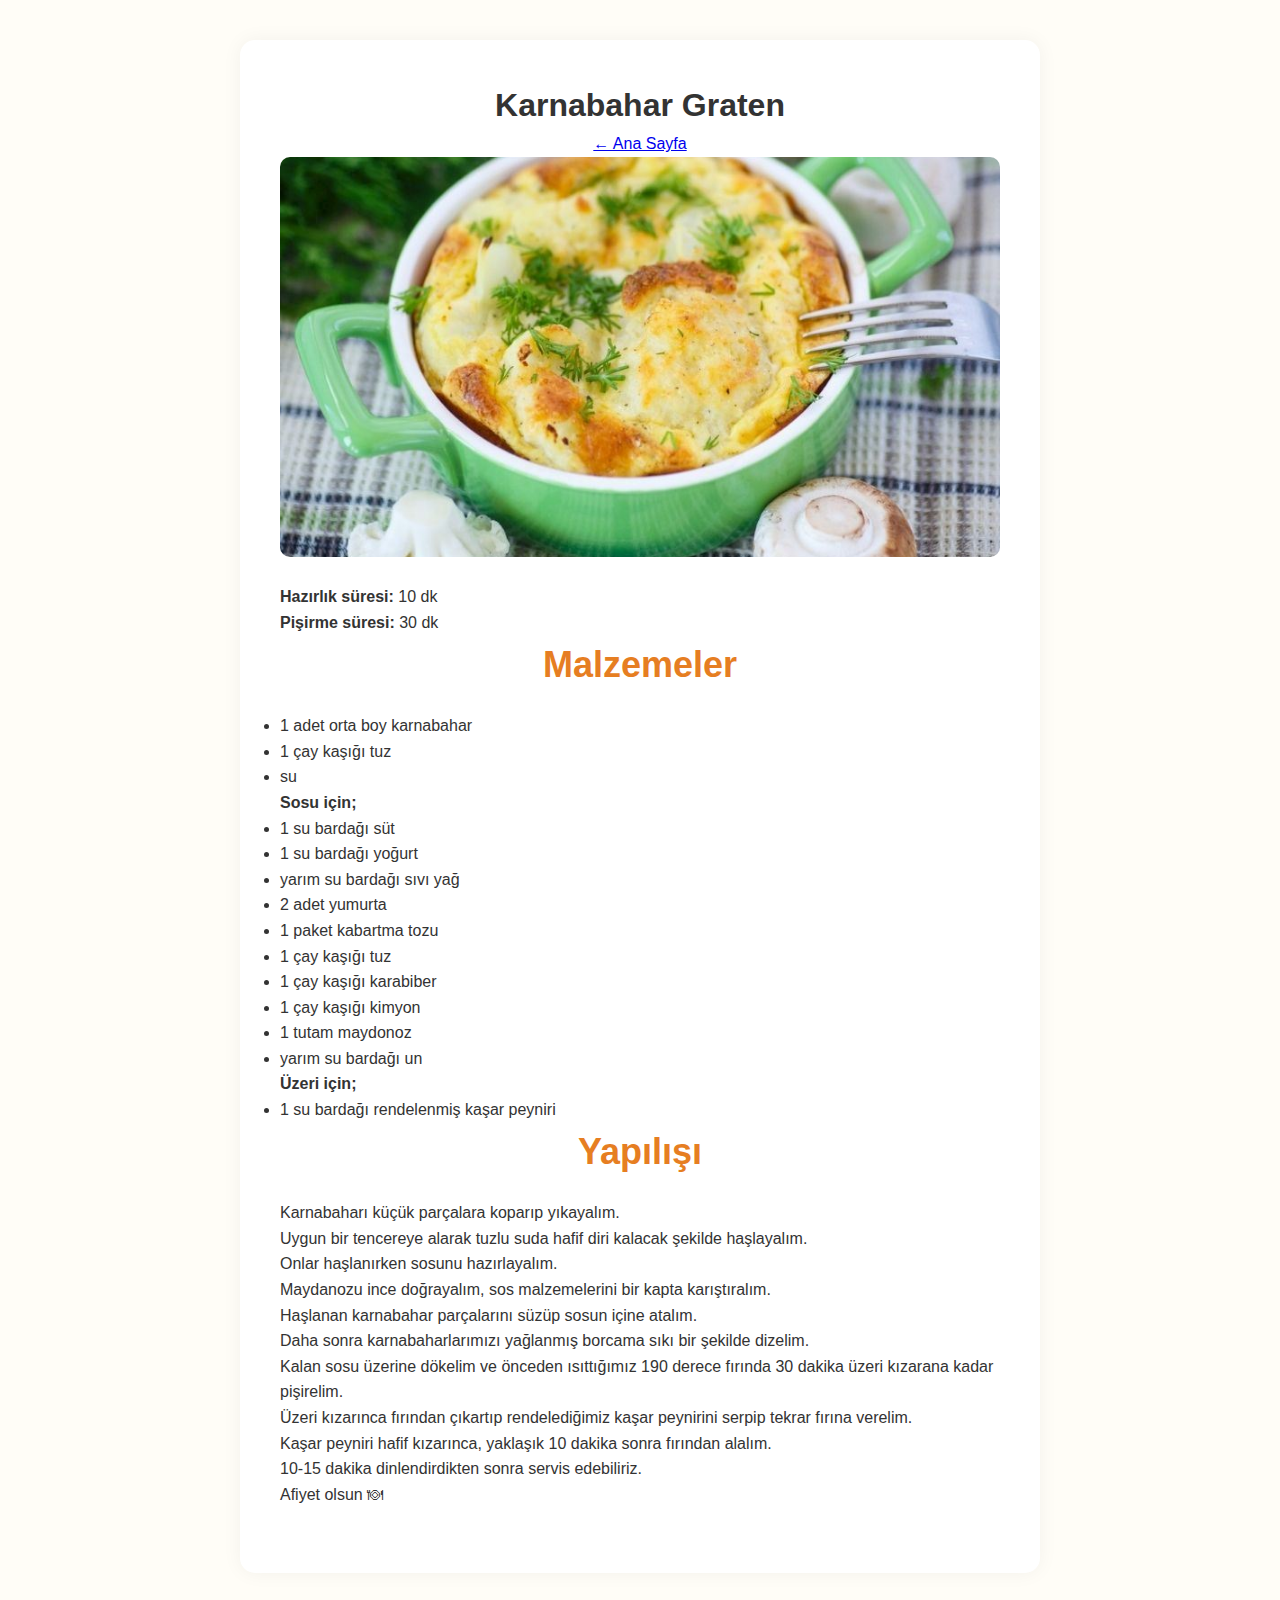
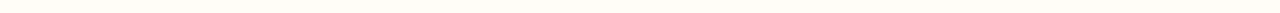
<file: yemekler/karnabahargraten.html>
<!DOCTYPE html>
<html lang="tr">
<head>
  <meta charset="UTF-8">
  <title>Karnabahar Graten Tarifi</title>
  <link rel="stylesheet" href="../style.css">
</head>
<body>

  <div class="tarif-container">
    <div class="tarif-baslik">
      <h1>Karnabahar Graten</h1>
      <a class="geri-don" href="../index.html">← Ana Sayfa</a>
    </div>

    <div class="tarif-icerik">
      <img class="tarif-resim" src="../img/r7.jpg" alt="Karnabahar Graten">

      <div class="tarif-detaylar">
         <p><strong>Hazırlık süresi:</strong> 10 dk </strong></p>
          <p><strong>Pişirme süresi:</strong> 30 dk </strong></p>
        <h2>Malzemeler</h2>
        <ul>
          <li>1 adet orta boy karnabahar</li>
          <li>1 çay kaşığı tuz</li>
          <li>su</li>
         </ul>
<h4> Sosu için;</h4>
    <ul>
        <li> 1 su bardağı süt   </li>
        <li> 1 su bardağı yoğurt</li>
        <li> yarım su bardağı sıvı yağ</li>
        <li> 2 adet yumurta </li>
        <li> 1 paket kabartma tozu</li>
        <li> 1 çay kaşığı tuz</li>
        <li> 1 çay kaşığı karabiber </li>
        <li> 1 çay kaşığı kimyon</li>
        <li> 1 tutam maydonoz</li>
         <li>yarım su bardağı un</li>
 </ul>
<h4> Üzeri için;</h4>
<ul>
    <li> 1 su bardağı rendelenmiş kaşar peyniri</li>
</ul>


        <h2>Yapılışı</h2>
        <p>Karnabaharı küçük parçalara koparıp yıkayalım.<br>
            Uygun bir tencereye alarak tuzlu suda hafif diri kalacak şekilde haşlayalım.<br>
            Onlar haşlanırken sosunu hazırlayalım.<br>
            Maydanozu ince doğrayalım, sos malzemelerini bir kapta karıştıralım.<br>
            Haşlanan karnabahar parçalarını süzüp sosun içine atalım.<br>
            Daha sonra karnabaharlarımızı yağlanmış borcama sıkı bir şekilde dizelim.<br>
            Kalan sosu üzerine dökelim ve önceden ısıttığımız 190 derece fırında 30 dakika üzeri kızarana kadar pişirelim.<br>
            Üzeri kızarınca fırından çıkartıp rendelediğimiz kaşar peynirini serpip tekrar fırına verelim.<br>
            Kaşar peyniri hafif kızarınca, yaklaşık 10 dakika sonra fırından alalım.<br>
            10-15 dakika dinlendirdikten sonra servis edebiliriz.<br>
            Afiyet olsun 🍽<br>
            <br>
        </p>
      </div>
    </div>
  </div>

</body>
</html>
</file>
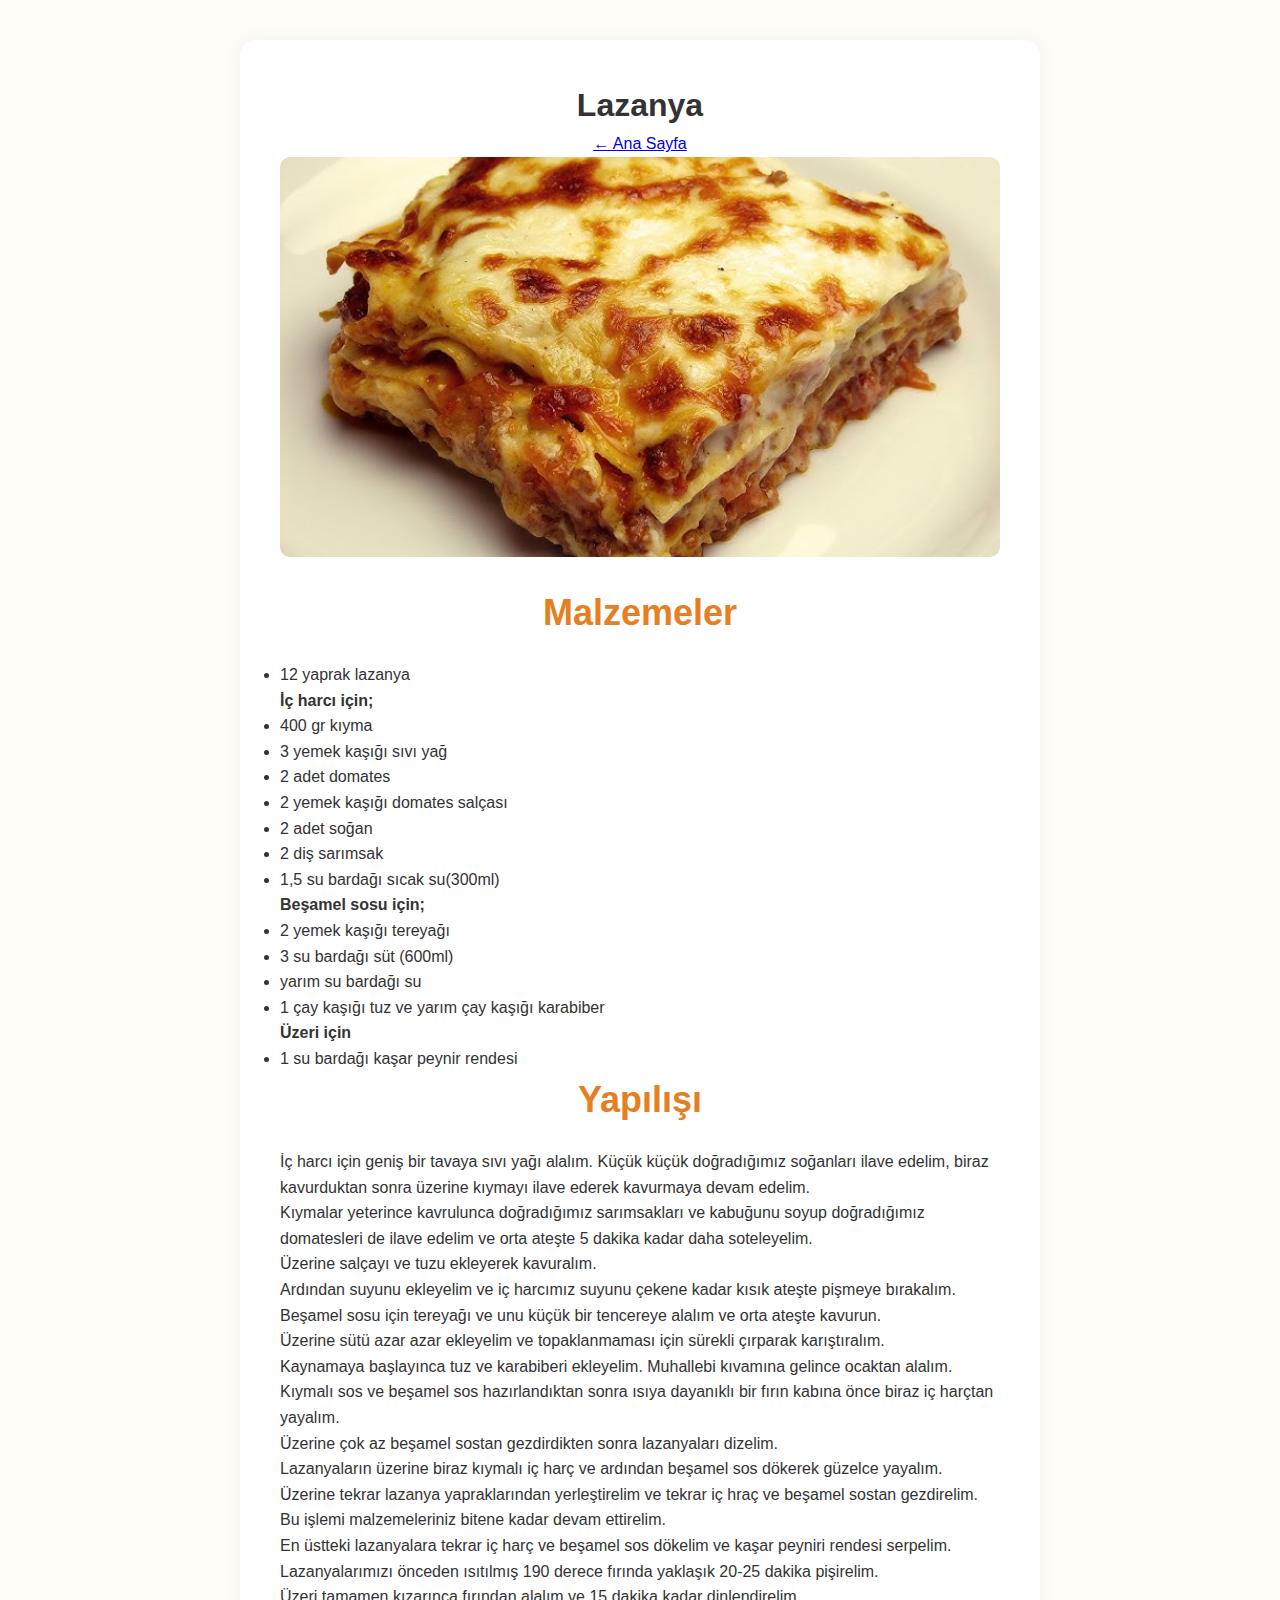
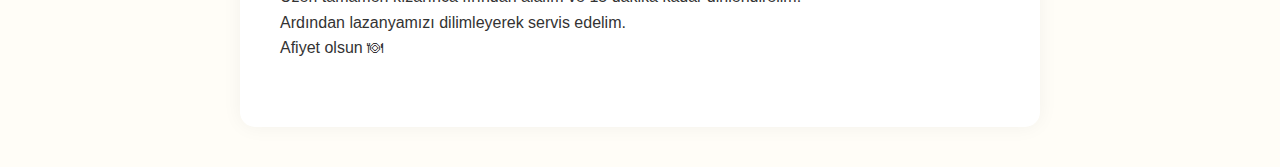
<file: yemekler/lazanya.html>
<!DOCTYPE html>
<html lang="tr">
<head>
  <meta charset="UTF-8">
  <title>Lazanya Tarifi</title>
  <link rel="stylesheet" href="../style.css">
</head>
<body>

  <div class="tarif-container">
    <div class="tarif-baslik">
      <h1>Lazanya</h1>
      <a class="geri-don" href="../index.html">← Ana Sayfa</a>
    </div>

    <div class="tarif-icerik">
      <img class="tarif-resim" src="../img/r6.jpg" alt="Lazanya">

      <div class="tarif-detaylar">
        <h2>Malzemeler</h2>
        <ul>
          <li>12 yaprak lazanya</li> 
        </ul>
          <h4> İç harcı için;</h4>
          <ul>
          <li>400 gr kıyma</li>
          <li> 3 yemek kaşığı sıvı yağ</li>
          <li> 2 adet domates</li>
          <li> 2 yemek kaşığı domates salçası</li>
          <li>2 adet soğan</li>
          <li>2 diş sarımsak</li>
          <li>1,5 su bardağı sıcak su(300ml)</li> </ul>
          <h4>Beşamel sosu için;</h4>
          <ul>
          <li>2 yemek kaşığı tereyağı</li>
          <li>3 su bardağı süt (600ml)</li>
          <li>yarım su bardağı su</li>
          <li> 1 çay kaşığı tuz ve yarım çay kaşığı karabiber</li>
        </ul>
        <h4>Üzeri için</h4>
        <ul> 
          <li>1 su bardağı kaşar peynir rendesi</li>
        </ul>

        <h2>Yapılışı</h2>
        <p>
          İç harcı için geniş bir tavaya sıvı yağı alalım. Küçük küçük doğradığımız soğanları ilave edelim, biraz kavurduktan sonra üzerine kıymayı ilave ederek kavurmaya devam edelim.<br>
          Kıymalar yeterince kavrulunca doğradığımız sarımsakları ve kabuğunu soyup doğradığımız domatesleri de ilave edelim ve orta ateşte 5 dakika kadar daha soteleyelim.<br>
          Üzerine salçayı ve tuzu ekleyerek kavuralım.<br>
          Ardından suyunu ekleyelim ve iç harcımız suyunu çekene kadar kısık ateşte pişmeye bırakalım.<br>
          Beşamel sosu için tereyağı ve unu küçük bir tencereye alalım ve orta ateşte kavurun.<br>
          Üzerine sütü azar azar ekleyelim ve topaklanmaması için sürekli çırparak karıştıralım.<br>
          Kaynamaya başlayınca tuz ve karabiberi ekleyelim. Muhallebi kıvamına gelince ocaktan alalım.<br>
          Kıymalı sos ve beşamel sos hazırlandıktan sonra ısıya dayanıklı bir fırın kabına önce biraz iç harçtan yayalım.<br>
          Üzerine çok az beşamel sostan gezdirdikten sonra lazanyaları dizelim.<br>
          Lazanyaların üzerine biraz kıymalı iç harç ve ardından beşamel sos dökerek güzelce yayalım.<br>
          Üzerine tekrar lazanya yapraklarından yerleştirelim ve tekrar iç hraç ve beşamel sostan gezdirelim. Bu işlemi malzemeleriniz bitene kadar devam ettirelim.<br>
          En üstteki lazanyalara tekrar iç harç ve beşamel sos dökelim ve kaşar peyniri rendesi serpelim.<br>
          Lazanyalarımızı önceden ısıtılmış 190 derece fırında yaklaşık 20-25 dakika pişirelim.<br>
          Üzeri tamamen kızarınca fırından alalım ve 15 dakika kadar dinlendirelim.<br>
          Ardından lazanyamızı dilimleyerek servis edelim. <br>
          Afiyet olsun 🍽 <br>
          <br>

        </p>
      </div>
    </div>
  </div>

</body>
</html>
</file>
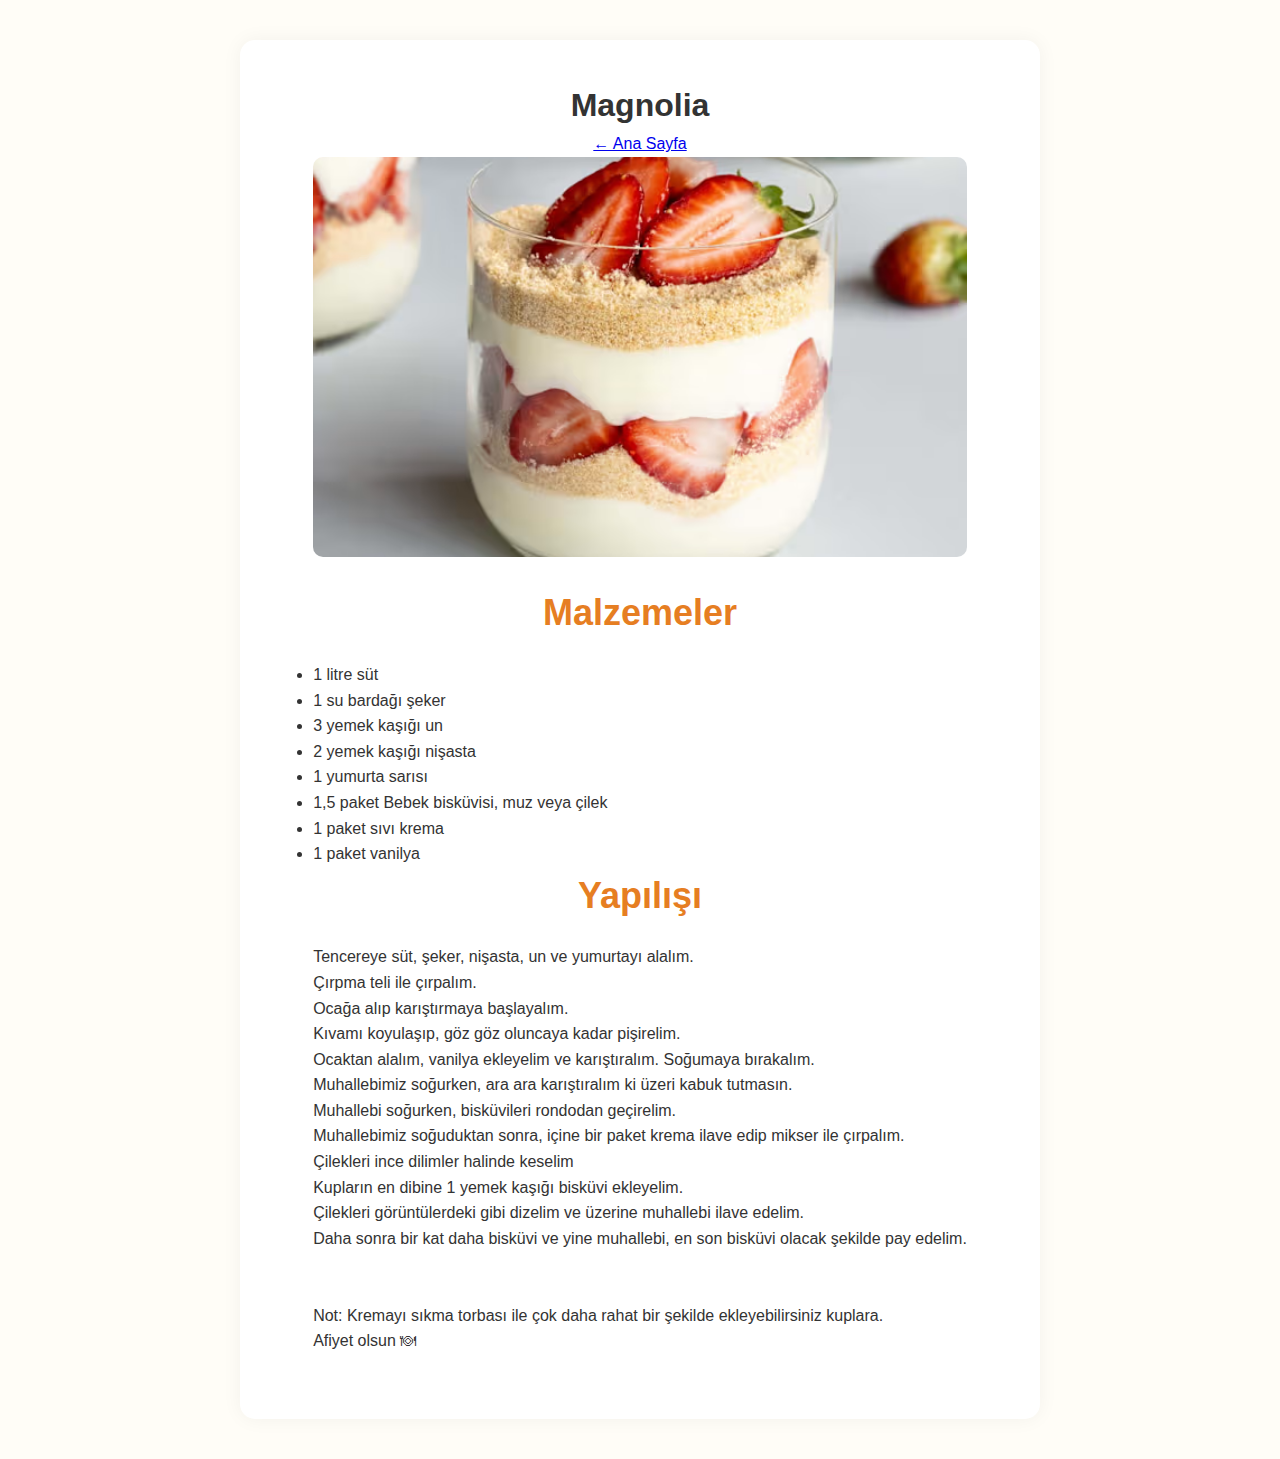
<file: yemekler/magnolia.html>
<!DOCTYPE html>
<html lang="tr">
<head>
  <meta charset="UTF-8">
  <title>Magnolia Tarifi</title>
  <link rel="stylesheet" href="../style.css">
</head>
<body>

  <div class="tarif-container">
    <div class="tarif-baslik">
      <h1>Magnolia</h1>
      <a class="geri-don" href="../index.html">← Ana Sayfa</a>
    </div>

    <div class="tarif-icerik">
      <img class="tarif-resim" src="../img/r1.jpg.avif" alt="Magnolia">
      <div class="tarif-detaylar">
        <h2>Malzemeler</h2>
        <ul>
          <li>1 litre süt</li>
          <li>1 su bardağı şeker</li>
          <li>3 yemek kaşığı un</li>
          <li>2 yemek kaşığı nişasta</li>
          <li>1 yumurta sarısı</li>
          <li> 1,5 paket Bebek bisküvisi, muz veya çilek</li>
          <li>1 paket sıvı krema</li>
          <li>1 paket vanilya</li>
        </ul>
        <h2>Yapılışı</h2>
        <p> Tencereye süt, şeker, nişasta, un ve yumurtayı alalım.<br>
            Çırpma teli ile çırpalım.<br>
            Ocağa alıp karıştırmaya başlayalım.<br>
            Kıvamı koyulaşıp, göz göz oluncaya kadar pişirelim.<br>
            Ocaktan alalım, vanilya ekleyelim ve karıştıralım. Soğumaya bırakalım.<br>
            Muhallebimiz soğurken, ara ara karıştıralım ki üzeri kabuk tutmasın.<br>
            Muhallebi soğurken, bisküvileri rondodan geçirelim.<br>
            Muhallebimiz soğuduktan sonra, içine bir paket krema ilave edip mikser ile çırpalım.<br>
            Çilekleri ince dilimler halinde keselim<br>
            Kupların en dibine 1 yemek kaşığı bisküvi ekleyelim.<br>
            Çilekleri görüntülerdeki gibi dizelim ve üzerine muhallebi ilave edelim.<br>
            Daha sonra bir kat daha bisküvi ve yine muhallebi, en son bisküvi olacak şekilde pay edelim.<br>
            <br>
            <br>
            Not: Kremayı sıkma torbası ile çok daha rahat bir şekilde ekleyebilirsiniz kuplara.<br>
              Afiyet olsun 🍽<br>
            <br>
        

        </p>
      </div>
    </div>
  </div>

</body>
</html>
</file>
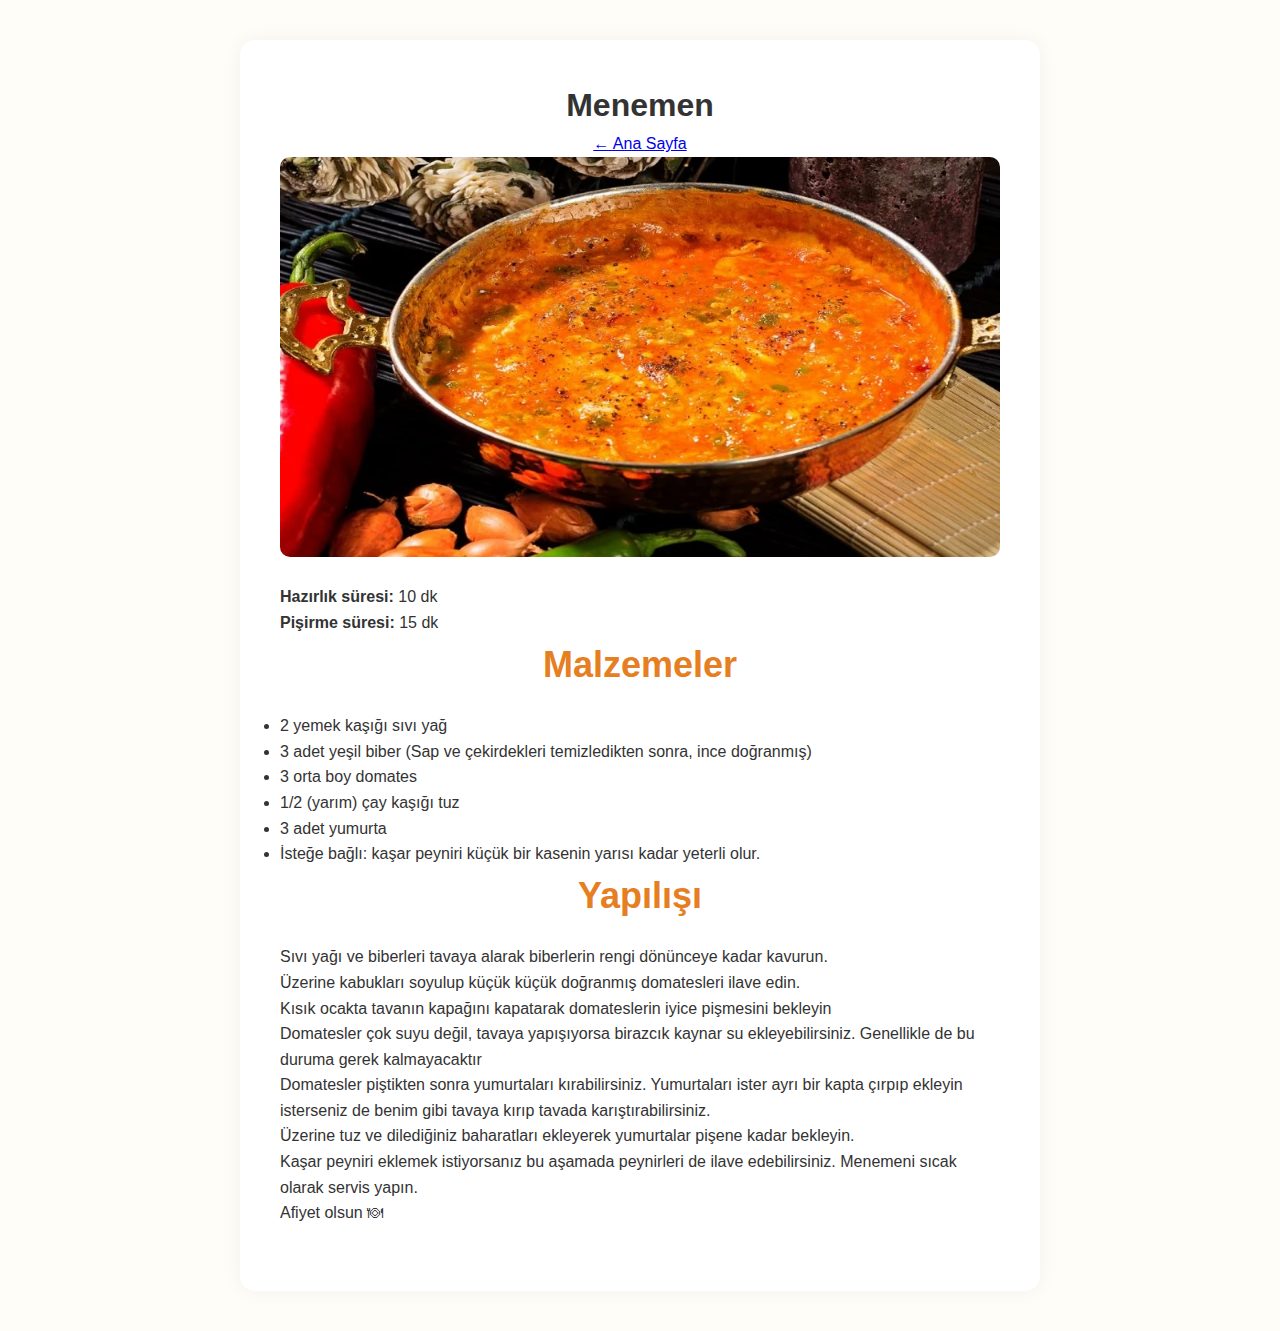
<file: yemekler/menemen.html>
<!DOCTYPE html>
<html lang="tr">
<head>
  <meta charset="UTF-8">
  <title>Menemen Tarifi</title>
  <link rel="stylesheet" href="../style.css">
</head>
<body>

  <div class="tarif-container">
    <div class="tarif-baslik">
      <h1>Menemen</h1>
      <a class="geri-don" href="../index.html">← Ana Sayfa</a>
    </div>

    <div class="tarif-icerik">
      <img class="tarif-resim" src="../img/rmelemn.webp" alt="Menemen">
      <div class="tarif-detaylar">
         <p><strong>Hazırlık süresi:</strong> 10 dk </strong></p>
          <p><strong>Pişirme süresi:</strong> 15 dk </strong></p>
        <h2>Malzemeler</h2>
        <ul>
          <li>2 yemek kaşığı sıvı yağ</li>
          <li>3 adet yeşil biber (Sap ve çekirdekleri temizledikten sonra, ince doğranmış)</li>
          <li>3 orta boy domates</li>
          <li>1/2 (yarım) çay kaşığı tuz</li>
          <li>3 adet yumurta</li>
          <li>İsteğe bağlı: kaşar peyniri küçük bir kasenin yarısı kadar yeterli olur.</li>
        </ul>
        <h2>Yapılışı</h2>
        <p>Sıvı yağı ve biberleri tavaya alarak biberlerin rengi dönünceye kadar kavurun.<br>
            Üzerine kabukları soyulup küçük küçük doğranmış domatesleri ilave edin.<br>
            Kısık ocakta tavanın kapağını kapatarak domateslerin iyice pişmesini bekleyin<br>
            Domatesler çok suyu değil, tavaya yapışıyorsa birazcık kaynar su ekleyebilirsiniz. Genellikle de bu duruma gerek kalmayacaktır<br>
            Domatesler piştikten sonra yumurtaları kırabilirsiniz. Yumurtaları ister ayrı bir kapta çırpıp ekleyin isterseniz de benim gibi tavaya kırıp tavada karıştırabilirsiniz.<br>
            Üzerine tuz ve dilediğiniz baharatları ekleyerek yumurtalar pişene kadar bekleyin.<br>
            Kaşar peyniri eklemek istiyorsanız bu aşamada peynirleri de ilave edebilirsiniz. Menemeni sıcak olarak servis yapın.<br>
            Afiyet olsun 🍽 <br>
          <br>

        </p>
      </div>
    </div>
  </div>

</body>
</html>
</file>
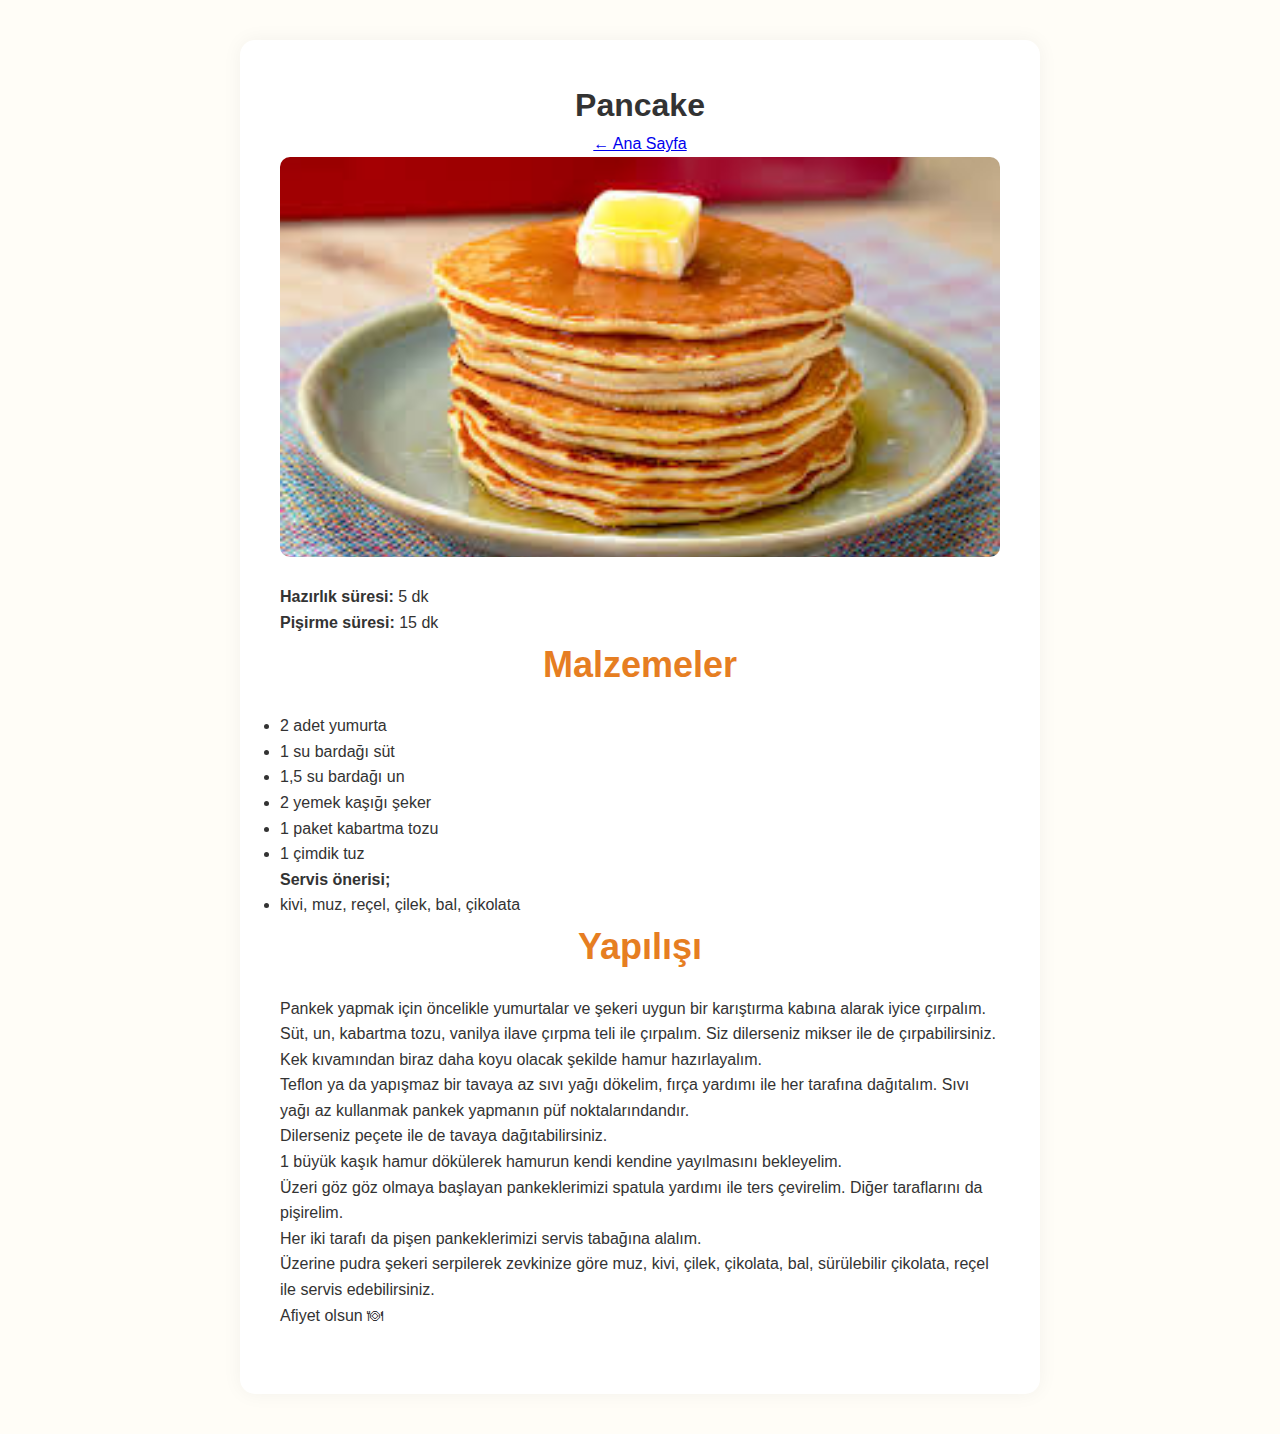
<file: yemekler/pancake.html>
<!DOCTYPE html>
<html lang="tr">
<head>
  <meta charset="UTF-8">
  <title>Pancake Tarifi</title>
  <link rel="stylesheet" href="../style.css">
</head>
<body>

  <div class="tarif-container">
    <div class="tarif-baslik">
      <h1>Pancake</h1>
      <a class="geri-don" href="../index.html">← Ana Sayfa</a>
    </div>

    <div class="tarif-icerik">
      <img class="tarif-resim" src="../img/r10.jpg" alt="Pancake">
      <div class="tarif-detaylar">
         <p><strong>Hazırlık süresi:</strong> 5 dk </strong></p>
          <p><strong>Pişirme süresi:</strong> 15 dk </strong></p>
        <h2>Malzemeler</h2>
        <ul>
          <li>2 adet yumurta</li>
          <li>1 su bardağı süt</li>
          <li>1,5 su bardağı un</li>
          <li>2 yemek kaşığı şeker</li>
          <li>1 paket kabartma tozu</li>
          <li>1 çimdik tuz</li>
        </ul>
        <h4> Servis önerisi;</h4>
        <ul>
            <li> kivi, muz, reçel, çilek, bal, çikolata</li>
        </ul>
        <h2>Yapılışı</h2>
        <p>Pankek yapmak için öncelikle yumurtalar ve şekeri uygun bir karıştırma kabına alarak iyice çırpalım.<br>
            Süt, un, kabartma tozu, vanilya ilave çırpma teli ile çırpalım. Siz dilerseniz mikser ile de çırpabilirsiniz. Kek kıvamından biraz daha koyu olacak şekilde hamur hazırlayalım.<br>
            Teflon ya da yapışmaz bir tavaya az sıvı yağı dökelim, fırça yardımı ile her tarafına dağıtalım. Sıvı yağı az kullanmak pankek yapmanın püf noktalarındandır.<br>
             Dilerseniz peçete ile de tavaya dağıtabilirsiniz.<br>
             1 büyük kaşık hamur dökülerek hamurun kendi kendine yayılmasını bekleyelim.<br>
             Üzeri göz göz olmaya başlayan pankeklerimizi spatula yardımı ile ters çevirelim. Diğer taraflarını da pişirelim.<br>
             Her iki tarafı da pişen pankeklerimizi servis tabağına alalım.<br>
             Üzerine  pudra şekeri serpilerek zevkinize göre muz, kivi, çilek, çikolata, bal, sürülebilir çikolata, reçel ile servis edebilirsiniz.<br>
             Afiyet olsun 🍽<br>
            <br>

            
        </p>
      </div>
    </div>
  </div>

</body>
</html>
</file>
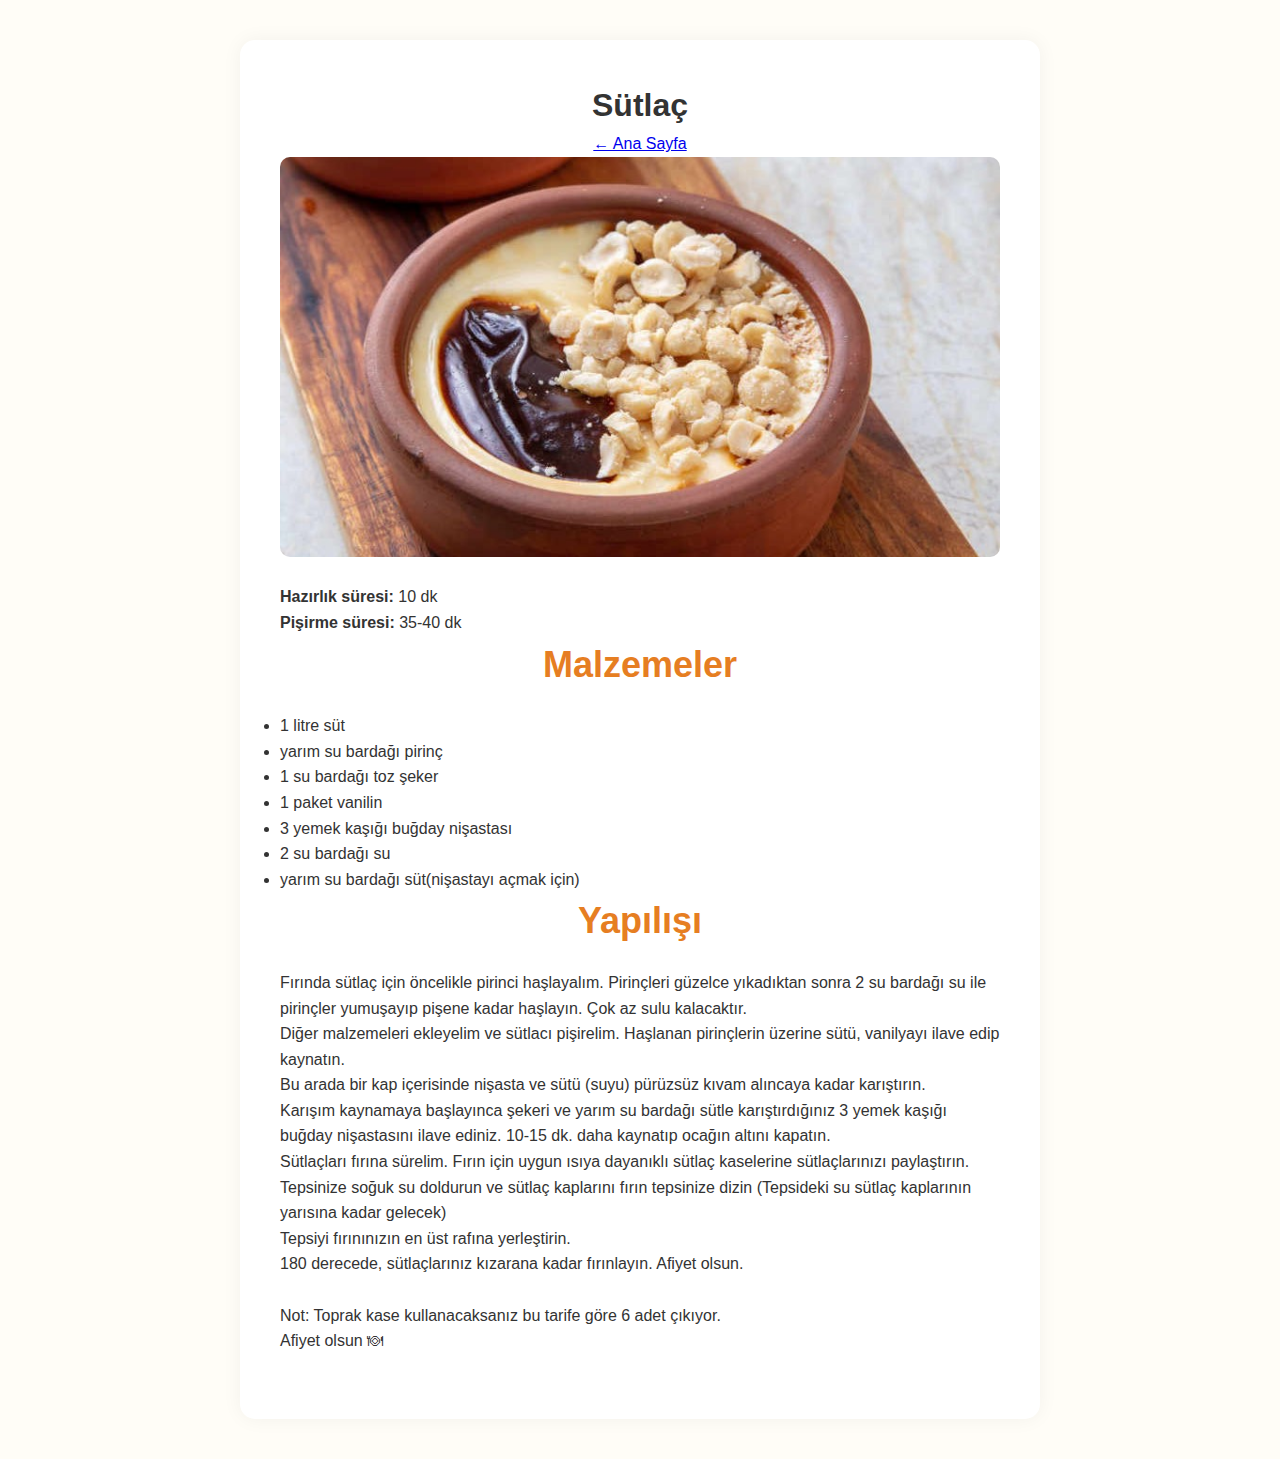
<file: yemekler/sütlac.html>
<!DOCTYPE html>
<html lang="tr">
<head>
  <meta charset="UTF-8">
  <title>Sütlaç Tarifi</title>
  <link rel="stylesheet" href="../style.css">
</head>
<body>

  <div class="tarif-container">
    <div class="tarif-baslik">
      <h1>Sütlaç</h1>
      <a class="geri-don" href="../index.html">← Ana Sayfa</a>
    </div>

    <div class="tarif-icerik">
      <img class="tarif-resim" src="../img/firinsütlaç.jpg" alt="Sütlaç">
      <div class="tarif-detaylar">
         <p><strong>Hazırlık süresi:</strong> 10 dk </strong></p>
          <p><strong>Pişirme süresi:</strong> 35-40 dk </strong></p>
        <h2>Malzemeler</h2>
        <ul>
          <li>1 litre süt</li>
          <li>yarım su bardağı pirinç</li>
          <li>1 su bardağı toz şeker</li>
          <li>1 paket vanilin</li>
          <li>3 yemek kaşığı buğday nişastası</li>
          <li>2 su bardağı su</li>
          <li>yarım su bardağı süt(nişastayı açmak için)</li> 
        </ul>
        <h2>Yapılışı</h2>
        <p> Fırında sütlaç için öncelikle pirinci haşlayalım. Pirinçleri güzelce yıkadıktan sonra 2 su bardağı su ile pirinçler yumuşayıp pişene kadar haşlayın. Çok az sulu kalacaktır.<br>
            Diğer malzemeleri ekleyelim ve sütlacı pişirelim. Haşlanan pirinçlerin üzerine sütü, vanilyayı ilave edip kaynatın.<br>
            Bu arada bir kap içerisinde nişasta ve sütü (suyu) pürüzsüz kıvam alıncaya kadar karıştırın.<br>
            Karışım kaynamaya başlayınca şekeri ve yarım su bardağı sütle karıştırdığınız 3 yemek kaşığı buğday nişastasını ilave ediniz. 10-15 dk. daha kaynatıp ocağın altını kapatın.<br>
            Sütlaçları fırına sürelim. Fırın için uygun ısıya dayanıklı sütlaç kaselerine sütlaçlarınızı paylaştırın.<br>
            Tepsinize soğuk su doldurun ve sütlaç kaplarını fırın tepsinize dizin (Tepsideki su sütlaç kaplarının yarısına kadar gelecek)<br>
            Tepsiyi fırınınızın en üst rafına yerleştirin.<br>
            180 derecede, sütlaçlarınız kızarana kadar fırınlayın. Afiyet olsun.<br>
            <br>
            Not: Toprak kase kullanacaksanız bu tarife göre 6 adet çıkıyor.<br>
        Afiyet olsun 🍽 <br>
          <br>
        </p>
      </div>
    </div>
  </div>

</body>
</html>
</file>
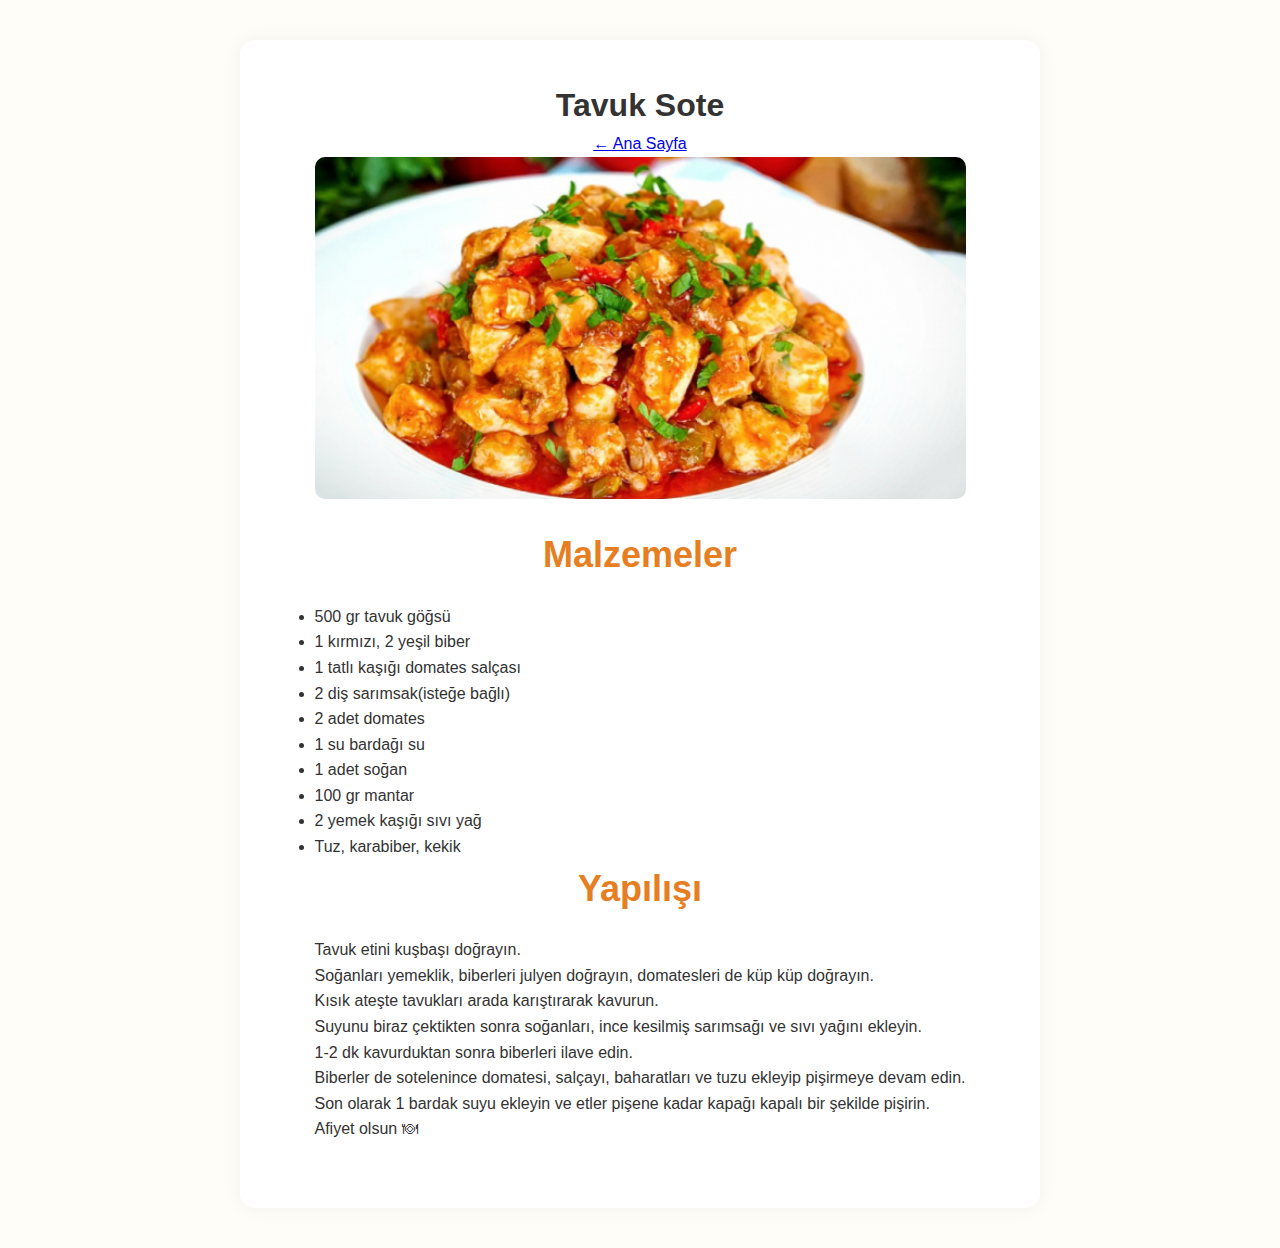
<file: yemekler/Tavuksote.html>
<!DOCTYPE html>
<html lang="tr">
<head>
  <meta charset="UTF-8">
  <title>Tavuk Sote Tarifi</title>
  <link rel="stylesheet" href="../style.css">
</head>
<body>

  <div class="tarif-container">
    <div class="tarif-baslik">
      <h1>Tavuk Sote</h1>
      <a class="geri-don" href="../index.html">← Ana Sayfa</a>
    </div>

    <div class="tarif-icerik">
      <img class="tarif-resim" src="../img/tavuksote.jpg" alt="Tavuk Sote">
      <div class="tarif-detaylar">
        <h2>Malzemeler</h2>
        <ul>
          <li>500 gr tavuk göğsü</li>
          <li>1 kırmızı, 2 yeşil biber</li>
          <li>1 tatlı kaşığı domates salçası</li>
          <li>2 diş sarımsak(isteğe bağlı)</li>
          <li>2 adet domates</li>
          <li>1 su bardağı su</li>
          <li>1 adet soğan</li>
          <li>100 gr mantar</li>
          <li>2 yemek kaşığı sıvı yağ</li>
          <li>Tuz, karabiber, kekik</li>
        </ul>
        <h2>Yapılışı</h2>
        <p> Tavuk etini kuşbaşı doğrayın.<br>
            Soğanları yemeklik, biberleri julyen doğrayın, domatesleri de küp küp doğrayın.<br>
            Kısık ateşte tavukları arada karıştırarak kavurun.<br>
            Suyunu biraz çektikten sonra soğanları, ince kesilmiş sarımsağı ve sıvı yağını ekleyin.<br>
            1-2 dk kavurduktan sonra biberleri ilave edin.<br>
            Biberler de sotelenince domatesi, salçayı, baharatları ve tuzu ekleyip pişirmeye devam edin.<br>
            Son olarak 1 bardak suyu ekleyin ve etler pişene kadar kapağı kapalı bir şekilde pişirin.<br>
             Afiyet olsun 🍽<br>
            <br>
        </p>
      </div>
    </div>
  </div>

</body>
</html>
</file>
<file: style.css>
/* --- 1. GENEL AYARLAR VE SIFIRLAMA --- */
* {
    margin: 0;
    padding: 0;
    box-sizing: border-box;
}

html, body {
    max-width: 100%;
    overflow-x: hidden;
    font-family: 'Segoe UI', Tahoma, Geneva, Verdana, sans-serif;
    background-color: #fffdf7;
    color: #333;
    line-height: 1.6;
    scroll-behavior: smooth;
}

/* --- 2. NAVİGASYON MENÜSÜ --- */
#menu {
    background-color: #e67e22;
    color: white;
    display: flex;
    justify-content: space-between;
    align-items: center;
    padding: 15px 40px;
    position: sticky;
    top: 0;
    z-index: 1000;
    box-shadow: 0 2px 5px rgba(0,0,0,0.1);
}

#logo {
    font-size: 28px;
    font-weight: bold;
    letter-spacing: 1px;
}

nav a {
    color: white;
    text-decoration: none;
    margin-left: 20px;
    font-weight: 600;
    transition: 0.3s;
}

nav a:hover { color: #f39c12; }

/* --- 3. ANA SAYFA DÜZENİ --- */
section {
    padding: 40px 20px;
    max-width: 1200px;
    margin: auto;
}

h2 {
    font-size: 36px;
    color: #e67e22;
    margin-bottom: 20px;
    text-align: center;
}

/* Ana Sayfadaki Küçük Tarif Kartları */
.tarif {
    background-color: #fff;
    margin: 20px auto;
    border-radius: 15px;
    box-shadow: 0 4px 15px rgba(0,0,0,0.1);
    overflow: hidden;
    max-width: 600px; /* Kartların devleşmesini engeller */
    position: relative;
}

.tarif img {
    width: 100%;
    height: 280px;
    object-fit: cover;
}

/* --- 4. TARİF DETAY SAYFALARI (NİZAMİ ORTA DÜZEN) --- */
/* Yemeklerin içine girince bu kısım çalışır */
.tarif-container {
    max-width: 800px; 
    margin: 40px auto; 
    background-color: #fff;
    padding: 40px;
    box-shadow: 0 0 20px rgba(0,0,0,0.05);
    border-radius: 15px;
    display: flex;
    flex-direction: column;
    align-items: center; /* Her şeyi dikeyde ortalar */
    text-align: center;
}

.tarif-detaylar {
    width: 100%;
    text-align: left; /* Malzemeler sola yaslı, okunaklı */
    margin-top: 20px;
}

.tarif-container img {
    width: 100%;
    max-height: 400px;
    object-fit: cover;
    border-radius: 10px;
}

/* --- 5. FAVORİLER VE DİĞER ARAÇLAR --- */
.favorite-icon {
    position: absolute;
    top: 15px;
    right: 15px;
    font-size: 24px;
    cursor: pointer;
    color: rgba(255, 255, 255, 0.8);
    transition: 0.3s;
}

.favori-aktif { color: #e74c3c !important; }

#favorilerPaneli {
    position: fixed;
    top: 100px;
    right: 20px;
    background: white;
    padding: 15px;
    width: 220px;
    box-shadow: 0 5px 20px rgba(0,0,0,0.2);
    z-index: 999;
    border-radius: 10px;
}

/* --- 6. DARK MODE --- */
body.dark-mode { background-color: #121212; color: #f1f1f1; }
body.dark-mode .tarif, 
body.dark-mode .tarif-container,
body.dark-mode #favorilerPaneli {
    background-color: #1e1e1e;
    color: white;
    border: 1px solid #333;
}

/* --- 7. YUKARI ÇIK BUTONU --- */
#backToTop {
    position: fixed;
    bottom: 30px;
    right: 30px;
    width: 50px;
    height: 50px;
    background-color: #e74c3c;
    color: white;
    border: none;
    border-radius: 50%;
    cursor: pointer;
    display: none;
    z-index: 1000;
}
</file>
